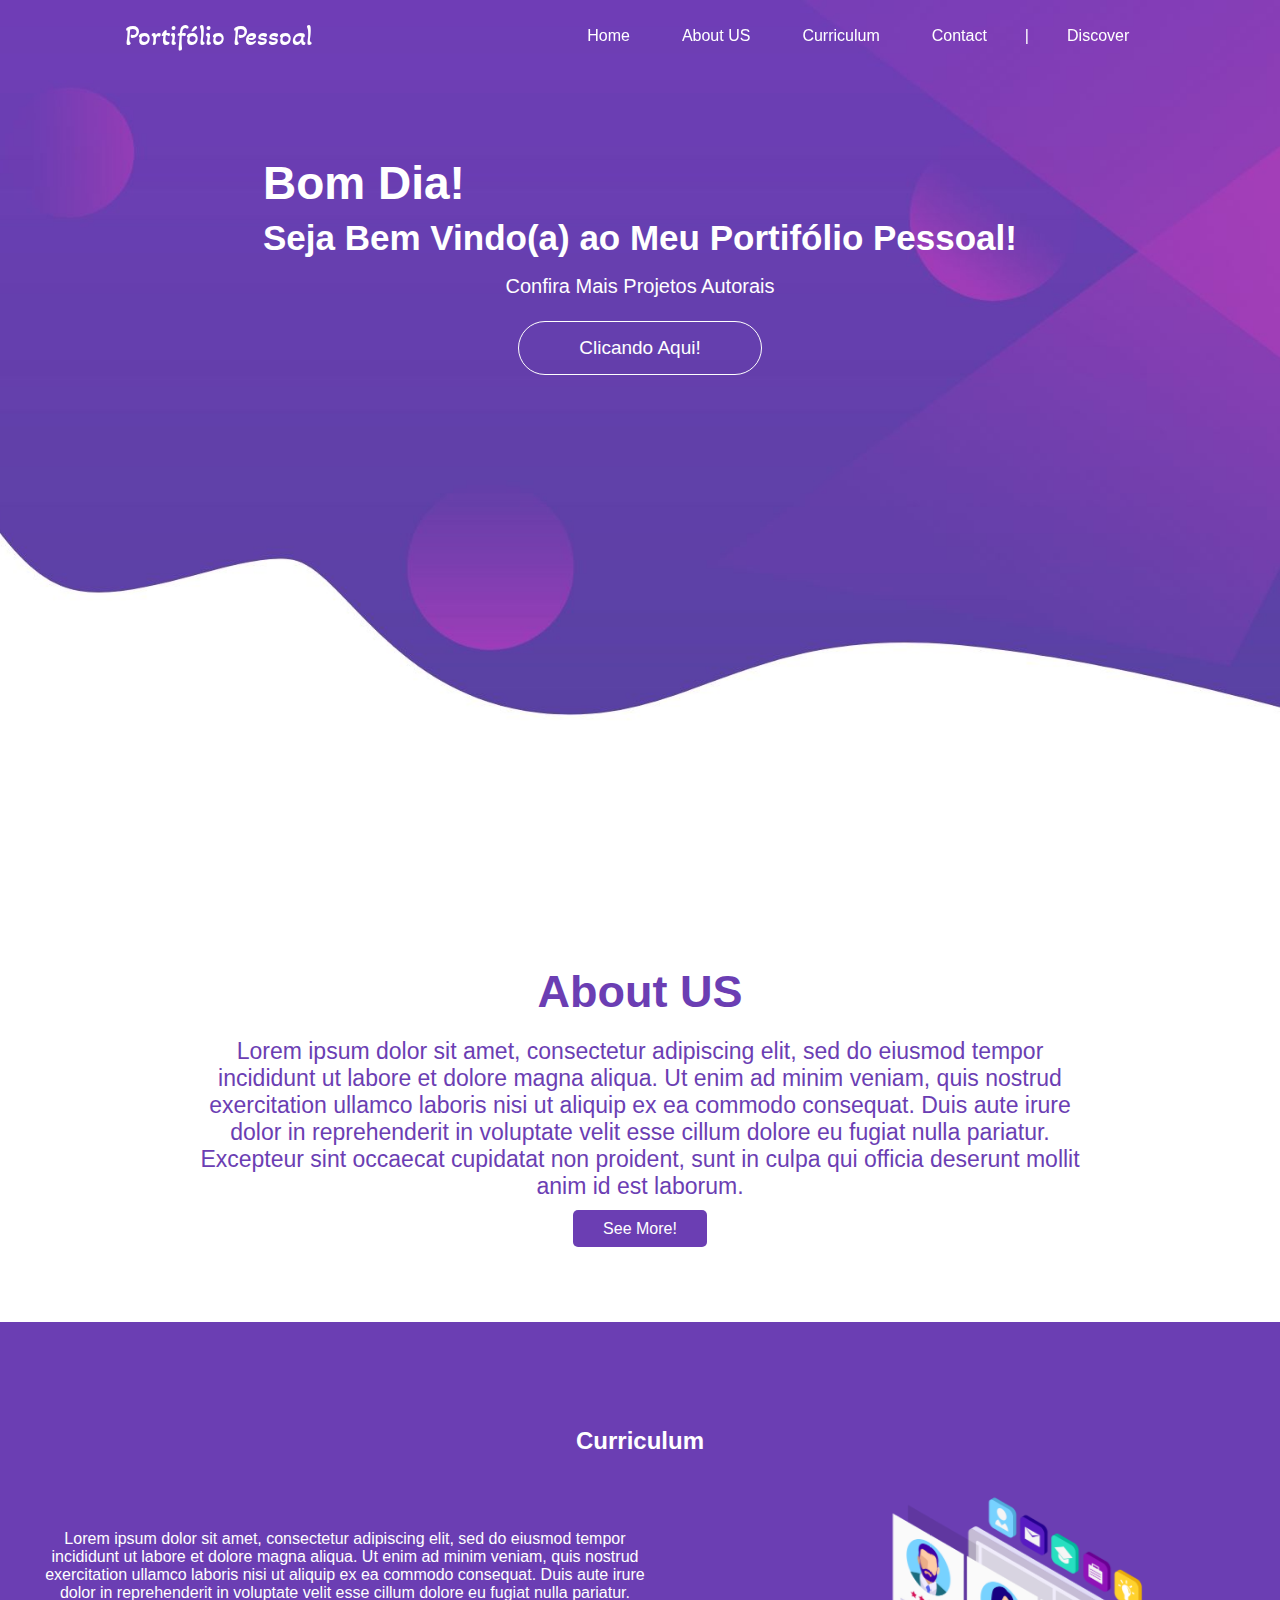
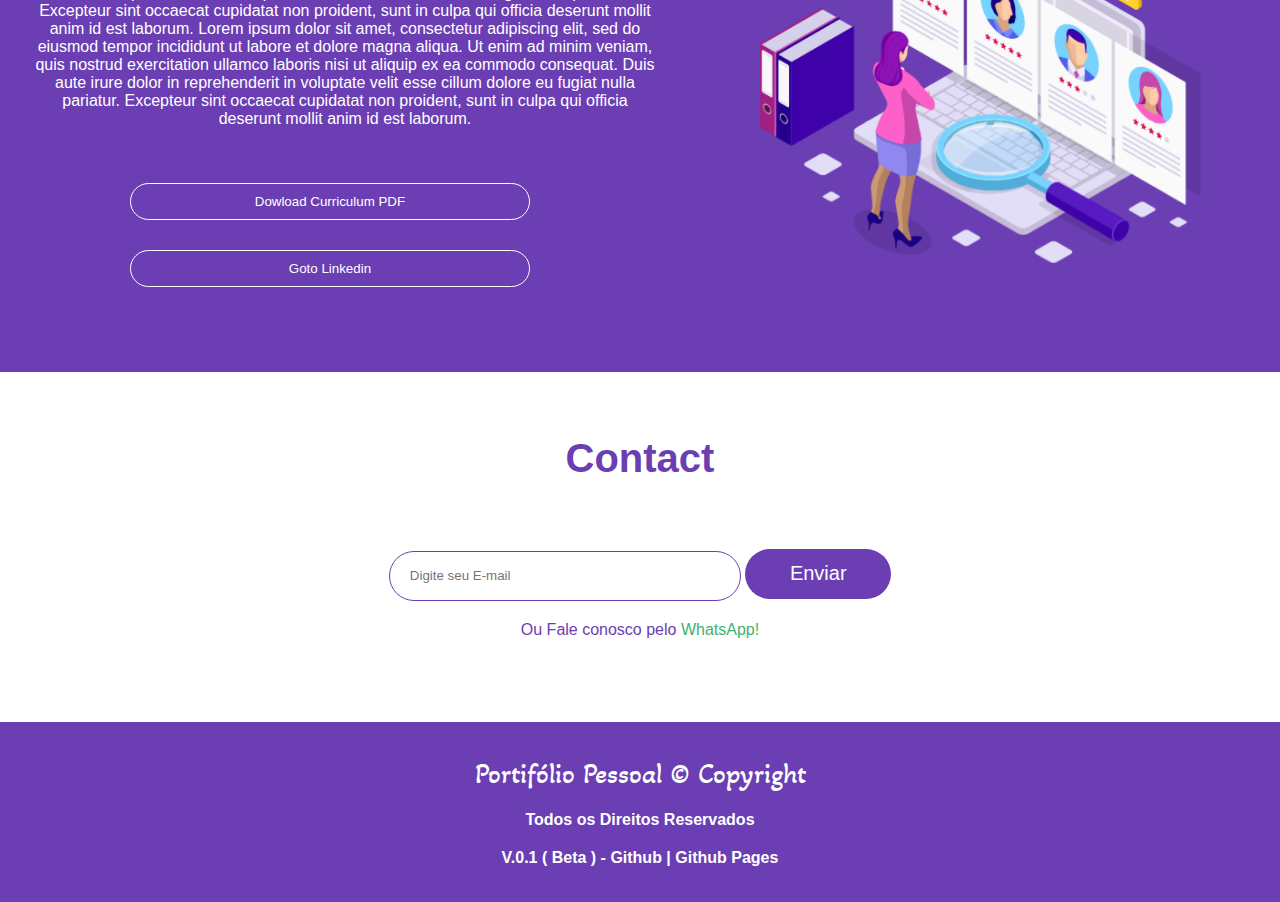
<file: index.htm>
<!DOCTYPE html>
<html lang="pt-br">
<head>
    
    <!-- ----- Meta ----- -->
    
    <meta charset="UTF-8">
    <meta http-equiv="X-UA-Compatible" content="IE=edge">
    <meta name="viewport" content="width=device-width, initial-scale=1.0">
    <meta name="description" content="Venha conhecer meu Portifólio Pessoal!">
    
    <!-- ----- Links ----- -->

    <link rel="stylesheet" href="src/style.css">
    <link rel="stylesheet" href="src/responsive.css">
    <link rel="stylesheet" href="src/keyframes.css">
    <link rel="stylesheet" href="src/fonts.css">


    <link rel="shortcut icon" href="img/icons8-puzzle-48.png" type="image/x-icon">

    <!-- ----- Title ----- -->

    <title>Portifólio Pessoal - Luan</title>

</head>

<body>
    
    <!-- ----- Main ----- -->

    <main class='main' id="home">
        
        <header class='top-bar' data-topbar>

          <nav class='nav-bar' id="nav-topbar">

            <div class='logo_div'>

              <a href='#' class='logo_div logo'>Portifólio Pessoal</a>

            </div>

            <div class='list'>

              <ul class='list nav-list'>
                
                  <li><a href="#home">Home</a></li>
                  <li><a href="#about">About US</a></li>
                  <li><a href="#curriculum">Curriculum</a></li>
                  <li><a href="#contact">Contact</a></li>
                  <li style="color: #fff; user-select: none; cursor: default;">|</li>
                  <li><a href="https://github.com/Luan16p?tab=repositories">Discover</a></li>

              </ul>

            </div>

            <div class="mobile-menu" style="justify-content: space-around;">

              <li><span>Menu</span></li>
          
            </div>

          </nav>

        </header>

        <div class="center">

          <div class="align">

            <h2 style="text-align: start; font-size: 46px; margin: 8px 0;" id="set_time"></h2>

            <h2>Seja Bem Vindo(a) ao Meu Portifólio Pessoal!</h2>

            <p>Confira Mais Projetos Autorais</p>
            
            <button id="btn-abb">Clicando Aqui!</button>

          </div>

        </div>

      </main>

      <section class="about" id="about">

        <div class="_center_">

          <div class="center-abt">

            <h2>About US</h2>

            <p>

              Lorem ipsum dolor sit amet, consectetur adipiscing elit, sed do eiusmod tempor incididunt ut labore et dolore magna aliqua. Ut enim ad minim veniam, quis nostrud exercitation ullamco laboris nisi ut aliquip ex ea commodo consequat. Duis aute irure dolor in reprehenderit in voluptate velit esse cillum dolore eu fugiat nulla pariatur. Excepteur sint occaecat cupidatat non proident, sunt in culpa qui officia deserunt mollit anim id est laborum.

            </p>

            <a href="./private/manutencao.htm">See More!</a>

          </div>

        </div>

      </section>

      <section class="curriculum" id="curriculum">

        <div class="center_curr curr">

          <div class="kt-center kt">

            <h2 style="text-align: center;">Curriculum</h2>

            <div class="lists-kt">

              <div class="text-left">

                <div class="align-textLeft">

                  <p>
                    Lorem ipsum dolor sit amet, consectetur adipiscing elit, sed do eiusmod tempor incididunt ut labore et dolore magna aliqua. Ut enim ad minim veniam, quis nostrud exercitation ullamco laboris nisi ut aliquip ex ea commodo consequat. Duis aute irure dolor in reprehenderit in voluptate velit esse cillum dolore eu fugiat nulla pariatur. Excepteur sint occaecat cupidatat non proident, sunt in culpa qui officia deserunt mollit anim id est laborum.
                    Lorem ipsum dolor sit amet, consectetur adipiscing elit, sed do eiusmod tempor incididunt ut labore et dolore magna aliqua. Ut enim ad minim veniam, quis nostrud exercitation ullamco laboris nisi ut aliquip ex ea commodo consequat. Duis aute irure dolor in reprehenderit in voluptate velit esse cillum dolore eu fugiat nulla pariatur. Excepteur sint occaecat cupidatat non proident, sunt in culpa qui officia deserunt mollit anim id est laborum.
                    
                  </p>

                  <div class="align-buttons">

                    <button onClick="manutention()" id="btn-download-curriculum">Dowload Curriculum PDF</button>
                    <button onClick="manutention()" id="btn-goto-linkedin">Goto Linkedin</button>

                  </div>

                </div>

              </div>

              <div class="img-right">

                <img src="img/curr-png.png" draggable="false" class="img-curr" alt="curriculum">

              </div>

            </div>


          </div>

        </div>

      </section>


      <section class="contact" id="contact">

        <div class="center_ctc ctc">

          <div class="ctc-ctc fas-px px">

            <div class="forms">

              <form action="private/manutencao.htm/" method="post">

                <h2>Contact</h2>

                <input type="email" name="email" id="email" placeholder="Digite seu E-mail">
                
                <input type="submit" value="Enviar">

                <span class="invite-wpp" style="color: rgb(107, 62, 179); margin-top: 20px; text-align: start !important;">Ou Fale conosco pelo <a href="https://wa.me/67981436155" style="color: rgb(62, 179, 111);">WhatsApp!</a></span>

                <h1 style="margin: 20px 0;"></h1> <!-- Gambiarra be Like -->

              </form>

            </div>

          </div>

        </div>

      </section>

      <footer>

        <div class="center_footer">
          
          <a href="#" class="logo_div logo">Portifólio Pessoal © Copyright</a>

          <span class="tdr">Todos os Direitos Reservados</span>

          <span class="ann">V.0.1 ( Beta ) - <a href="https://github.com/Luan16p/portifolioPessoal"> Github </a> | <a href="https://luan16p.github.io/portifolioPessoal/">Github Pages</a></span>
          
        </div>

      </footer>
      
    <!-- ----- Script's ----- -->

    <script src="src/DOM.js" defer></script>
    <script src="src/mobile-menu.js" defer></script>
    <script src="src/script.js" defer></script>

</body>

</html>
</file>
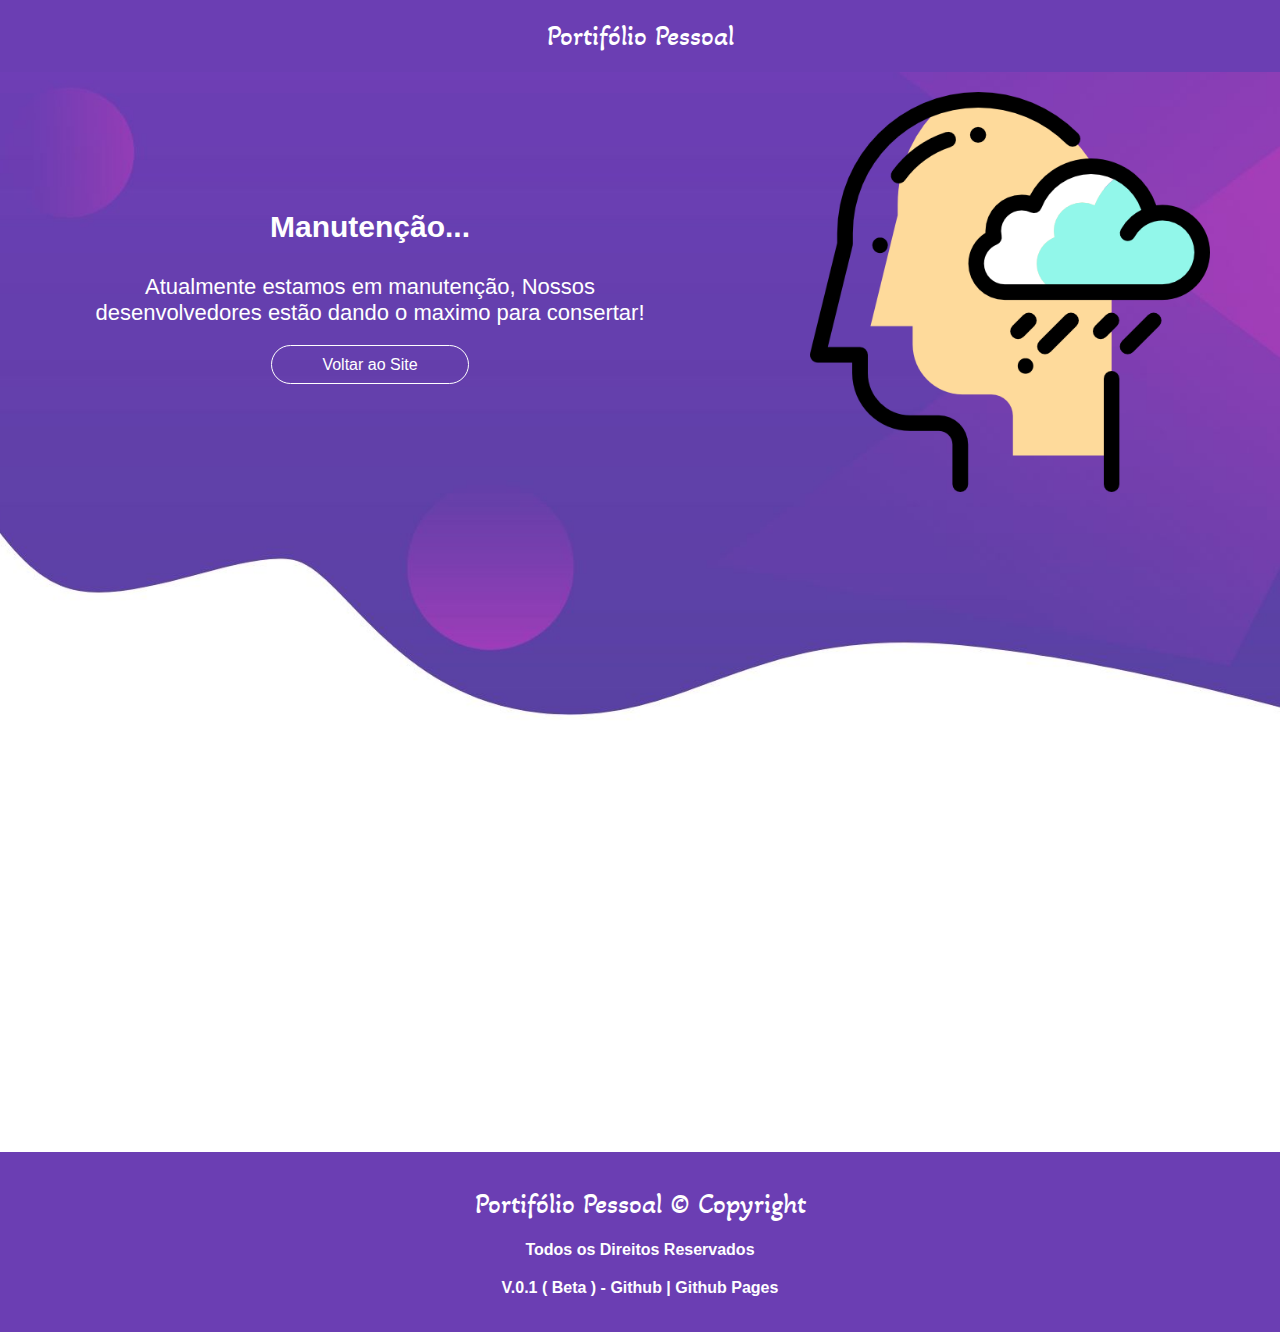
<file: private/manutencao.htm>
<!DOCTYPE html>

<html lang="en">

<head>

    <meta charset="UTF-8">
    <meta http-equiv="X-UA-Compatible" content="IE=edge">
    <meta name="viewport" content="width=device-width, initial-scale=1.0">

    <link rel="stylesheet" href="style-m.css">

    <link rel="shortcut icon" href="../img/icons8-puzzle-48.png" type="image/x-icon">

    <title>Manutenção :(</title>

</head>

<body>
    
    <main class='main' id="home">
        
        <header class='top-bar' data-topbar>

          <nav class='nav-bar' id="nav-topbar">

            <div class='logo_div'>

              <a href='https://luan16p.github.io/portifolioPessoal/' class='logo_div logo'>Portifólio Pessoal</a>

            </div>
        
          </nav>

        </header>

      <section class="manutention">

            <div class="mensage">

              <h1>Manutenção...</h1>
              
              <p>Atualmente estamos em manutenção, Nossos desenvolvedores estão dando o maximo para consertar!</p>

              <a href="https://luan16p.github.io/portifolioPessoal/">Voltar ao Site</a>

            </div>  

            <img src="sad.png" id="img-idRotate" alt="Robô manutenção">

      </section>

    </main>


    <footer>

      <div class="center_footer">
        
        <a href="#" class="logo_div logo">Portifólio Pessoal © Copyright</a>

        <span class="tdr">Todos os Direitos Reservados</span>

        <span class="ann">V.0.1 ( Beta ) - <a href="https://github.com/Luan16p/portifolioPessoal"> Github </a> | <a href="https://luan16p.github.io/portifolioPessoal/">Github Pages</a></span>
        
      </div>

    </footer>

</body>
</html>
</file>
<file: src/style.css>
/* ----- Format ----- */

*, *::before, *::after {
    margin: 0;
    padding: 0;
    box-sizing: border-box;
    font-family: sans-serif;
}

html {
    scroll-behavior: smooth;
}

body {
    overflow-x: hidden;
}

a {
    text-decoration: none;
    color: #fff;
}

li {
    list-style: none;
}

span {
    color: #fff;
}

/* ----- Main ----- */

.main {
    height: 98vh;
    background: url(../img/bgg.jpg) no-repeat center center;
    background-size: cover;
    background-attachment: fixed;
}

.top-bar {
    width: 100%;
    position: fixed;
    z-index: 1;
}

.nav-bar {
    height: 8vh;
    display: flex;
    justify-content: space-around;
    align-items: center;
    transition: 0.3s;
}

.logo {
    font-size: 28px;
    font-family: 'webkt-logo';
}

.nav-list {
    display: flex;
}

.nav-list li {
    margin: 12px;
}

.nav-list a {
    border-radius: 20px;
    padding: 7px 13px;
    transition: 0.3s;
    border: 1px solid rgba(255, 255, 255, 0);
}

.nav-list a:hover {
    border: 1px solid rgba(255, 255, 255, 1);
}

.mobile-menu {
    display: none;
}

.mobile-menu span {
    border: 1px solid rgba(255, 255, 255, 1);
    border-radius: 20px;
    padding: 7px 13px;
    transition: 0.3s;
    color: #fff;
    cursor: pointer;
    user-select: none;
}
.mobile-menu span:hover {
    background: #fff;
    color: blueviolet;
}

/* ----- Center ----- */

.center {
    display: flex;
    justify-content: center;
    text-align: center;
    align-items: center;
    height: 60%;
}

.align h2 {
    color: #fff;
    font-size: 35px;
}

.align p {
    color: #fff;
    font-size: 20px;
    margin: 17px 0;
}

.align button {
    margin: 6px 0;
    padding: 15px 60px;
    border-radius: 30px;
    border: 1px solid #fff;
    background: rgba(107, 62, 179, 0);
    color: #ffff;
    cursor: pointer;
    font-size: 19px;
    transition: 0.3s;
}

.align button:hover {
    background: #fff;
    color: rgb(107, 62, 179);
}

/* ----- About us ----- */

._center_ {
    display: flex;
    justify-content: center;
    text-align: center;
    align-items: center;
    height: 440px;
}

.center-abt {
    width: 70%;
}

.center-abt h2 {
    font-size: 45px;
    color: rgb(107, 62, 179);
}

.center-abt p {
    margin: 20px 0;
    font-size: 23px;
    color: rgb(107, 62, 179);
}

.center-abt a {
    padding: 10px 30px;
    border: 0;
    margin-bottom: 20px;
    background:rgb(107, 62, 179);
    color: #fff;
    border-radius: 5px;
    cursor: pointer;
}

.center-abt a:hover {
    background:rgb(98, 65, 151);
}

/* ----- Curriculum ----- */

.center_curr {
    display: flex;
    justify-content: center;
    text-align: center;
    align-items: center;
    height: 650px;
    width: 100%;
} 

.curriculum {
    background: rgb(107, 62, 179);
}

.kt {
    width: 100%;
}

.kt h2, .kt p, .kt button, .kt a, .kt li, .kt span {
    color: #fff;
}

.kt h2 {
    margin: 35px 0;
}

.lists-kt {
    display: flex;
    justify-content: space-around;
    text-align: center;
}


.logo-dp, .logo-fa, .logo-tec {
    margin-top: 15px;
}

.text-left {
    width: 50%;
}

.text-left p {
    margin: 40px 0;
    margin-left: 10px;
    text-align: center;
} 

.text-left button {
    display: -ms-grid;
    margin: 15px 0;
    padding: 10px 30px;
    width: 400px;
    border: 1px solid rgb(255, 255, 255);
    background:rgb(107, 62, 179);
    color: #fff;
    border-radius: 20px;
    cursor: pointer;
    transition: 0.3555s;
}

.text-left button:hover {
    background: #fff;
    color: rgb(107, 62, 179);
    border: 1px solid rgb(107, 62, 179);
}

#btn-download-curriculum {
    margin-right: 20px;
}

#btn-goto-linkedin {
    margin-right: 20px;
}

.text-left button:hover {
    border: 1px solid #fff;
}

.img-right {
    float: right;
    z-index: 456;
}

.img-curr {
    user-select: none;
    height: 380px;
    width: 100%;
    animation: floatFade 3s ease-in-out infinite;
    cursor: pointer;
    transition: 0.34s;
}

/* ----- Contact ----- */

.ctc {
    display: flex;
    justify-content: center;
    text-align: center;
    place-content: center;
    place-items: center;
    align-items: center;
    height: 300px;
    gap: 50px;
}

form { nav-down: current; }

.ctc h2 {
    margin: 50px 0;
    color: rgb(107, 62, 179);
    font-size: 40px ;
}

.ctc input[type=email] {
    width: 70%;
    height: 50px;
    padding-left: 20px;
    border: 1px solid rgb(107, 62, 179);
    outline: 0;
    border-radius: 25px;
    margin: 20px 0;
    transition: 0.3s;
}

.ctc input[type=email]:focus {
    border-radius: 10px;
    box-shadow: 1px 1px 6px rgb(48, 47, 47);
}

.ctc input[type=submit] {
    width: 29%;
    height: 50px;
    background: rgb(107, 62, 179);
    border: 0;
    border-radius: 25px;
    color: #fff;
    cursor: pointer;
    font-size: 20px;
    transition: 0.3s ;
}
.ctc input[type=submit]:hover {
    box-shadow: 1px 1px 6px rgb(48, 47, 47);
}

footer {
    margin-top: 50px;
    background: rgb(107, 62, 179);
}

.center_footer {
    display: flex;
    align-items: center;
    justify-content: center;
    text-align: center;
    height: 20vh;
    gap: 20px;
    flex-direction: column;
}

.tdr, .ann {
    font-weight: bold;
}

.ann > a:hover {
    text-decoration: underline;
}
</file>
<file: src/responsive.css>
@media (max-width: 999px) {
    .top-bar {
        position: fixed;
        background: rgb(107, 62, 179);
    }
    .nav-list {
      position: absolute;
      position: fixed;
      top: 8vh;
      right: 0;
      width: 50vw;
      height: 92vh;
      background: rgb(107, 62, 179);
      flex-direction: column;
      align-items: center;
      justify-content: space-around;
      transform: translateX(100%);
      transition: transform 0.3s ease-in;
    }
    .nav-list li {
      margin-left: 0;
      opacity: 0;
    }
    .mobile-menu {
      display: block;
    }
  }
  .nav-list.active {
    transform: translateX(0);
  }

@media screen and (max-width: 550px) {
  .align h2 {
    font-size: 28px;
    margin: 0px 5;
  }
}

@media screen and (max-width: 789px) {
  #set_time {
    text-align: center !important;
  }
}

@media screen and (max-width: 666px) {
  ._center_ {
    height: 550px;
  }
}

@media screen and (max-width: 977px) {
  .center-abt p {
    font-size: 17px
  }
}

@media screen and (max-width: 999px) {
  .lists-kt {
    display: grid;
    flex-direction: column-reverse;
  }

  .center_curr {
    height: 700px;
  }

  .img-right {
    display: none;
  }

  .text-left {
    display: flex;
    justify-content: center;
    align-items: center;
    text-align: center;
    width: 100%;
  }

  .text-left p {
    text-align: justify;
  }

  .align-textLeft {
    width: 70%;
  }

  .text-left button {
    width: 50vw;
  }

  #btn-download-curriculum {
    margin-top: 20px;
  }

}

@media screen and (max-width: 801px) {
  .text-left p {
    margin: 0px 0 !important;
  }
}

@media screen and (max-width: 667px) {
  .ctc input[type=submit] {
    width: 100%;
    margin: 20px 0;
  }

  .ctc input[type=email] {
    width: 100%;
    text-align: center;
    padding-left: 0px;
  }

  .ctc input[type=submit], .ctc input[type=email] {
    display: block;
  }
}
</file>
<file: src/keyframes.css>
@keyframes navLinkFade {
    from {
      opacity: 0;
      transform: translateX(50px);
    }
    to {
      opacity: 1;
      transform: translateX(0);
    }
  }

  @keyframes floatFade {
    0% {
      transform: translateY(16px);
    }

    25% {
      transform: translateY(0px);
    }

    50% {
      transform: translateY(16px);
    }

    75% {
      transform: translateY(0px);
    }

    100% {
      transform: translateY(16px);
    }

  }
</file>
<file: src/fonts.css>
@font-face {
    font-family: 'webkt-logo';
    src: url(../fonts/AkayaTelivigala-Regular.ttf);
}
</file>
<file: private/style-m.css>
@font-face {
    font-family: 'webkt-logo';
    src: url(../fonts/AkayaTelivigala-Regular.ttf);
}

/* ----- Format ----- */

*, *::before, *::after {
    margin: 0;
    padding: 0;
    box-sizing: border-box;
    font-family: sans-serif;
}

html {
    scroll-behavior: smooth;
}

body {
    overflow-x: hidden;
}

a {
    text-decoration: none;
    color: #fff;
}

li {
    list-style: none;
}

span {
    color: #fff;
}

img {
    margin: 20px 0;
    width: 400px;
}

/* ----- Main ----- */

.main {
    height: 128vh;
    background: url(../img/bgg.jpg) no-repeat center center;
    background-size: cover;
    background-attachment: fixed;
}

.top-bar {
    width: 100%;
}

.nav-bar {
    height: 8vh;
    display: flex;
    justify-content: space-around;
    align-items: center;
    transition: 0.3s;
    background: rgb(107, 62, 179);
}

.logo {
    font-size: 28px;
    font-family: 'webkt-logo';
}


.manutention {
    display: flex;
    flex-direction: row;
    justify-content: space-around;
    align-items: center;
}

.mensage {
    text-align: center;
    color: #fff;
    max-width: 600px;
}

.mensage p {
    margin: 30px 0;
    font-size: 22px;
}


.mensage h1 {
    font-size: 30px;
}

.mensage a {
    margin-top: 20px;
    padding: 10px 50px;
    background: rgba(255, 255, 255, 0);
    border: 1px solid #fff;
    border-radius: 20px;
    transition: 0.3s;
}

.mensage a:hover {
    background: #fff;
    color: rgb(107, 62, 179);
    font-size: 20px;
}

@media screen and (max-width: 767px) {
    img {
        transition: 0.5s;
        animation-duration: 3s;
        width: 140px;
    }
    .manutention {
        transition: 0.5s;
        flex-wrap: wrap-reverse;
        animation-duration: 3s;
    }
}

footer {
    background: rgb(107, 62, 179);
}

.center_footer {
    display: flex;
    align-items: center;
    justify-content: center;
    text-align: center;
    height: 20vh;
    gap: 20px;
    flex-direction: column;
}

.tdr, .ann {
    font-weight: bold;
}

.ann > a:hover {
    text-decoration: underline;
}

.spsmt {
    background: linear-gradient(180deg, #fff,rgb(107, 62, 179));
}
</file>
